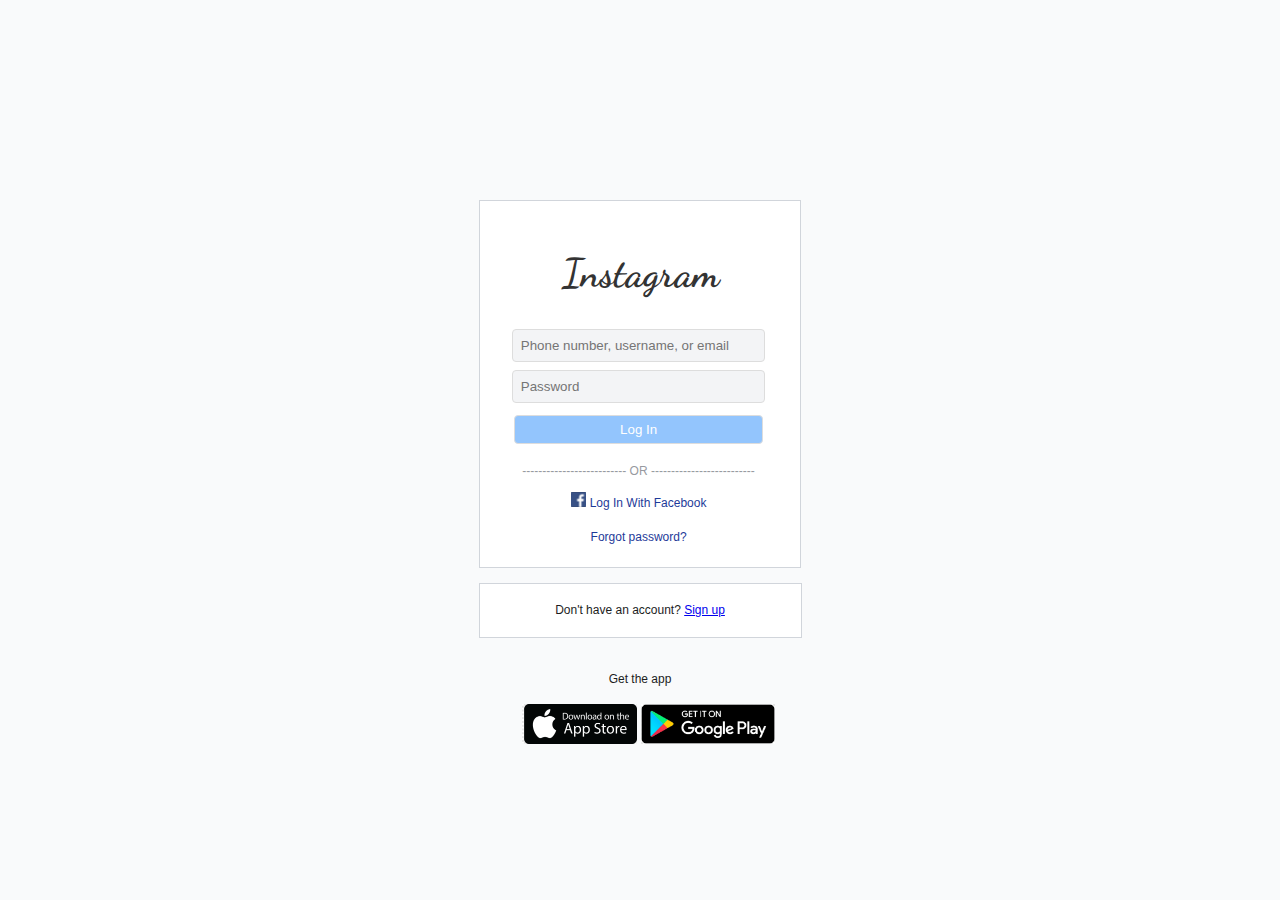
<file: 2. Instagram.com/index.html>
<!DOCTYPE html>
<html lang="en">
<head>
    <meta charset="UTF-8">
    <meta name="viewport" content="width=device-width, initial-scale=1.0">
    <title>Instagram Login Page</title>
    <link rel="stylesheet" href="css/style.css">
    <link rel="javascript" href="js/main.js">
    <link href="https://fonts.googleapis.com/css2?family=Dancing+Script:wght@400;700&display=swap" rel="stylesheet">
</head>
<body>
    <!-- ilk blok  -->
    <div class="first_div">
        <h1 id="instagram">Instagram</h1>

        <div class="inputs">
            <input type="text" placeholder="Phone number, username, or email">
            <input type="password" placeholder="Password">
            <button>Log In</button>
            <p>--------------------------  OR  --------------------------</p>
            <div>
                <img src="img/facebook.png" alt="facebook" width="15">
                <a href="#">Log In With Facebook</a>
            </div>
            <a href="#">Forgot password?</a>
        </div>
    </div>


    <!-- ikinci blok  -->
    <div class="second_div">
        <p>Don't have an account? <a href="#">Sign up</a></p>
    </div>


    <!-- üçüncü blok  -->
    <div class="third_div">
        <p>Get the app</p>
        <div class="app">
            <img href='#' src="img/appstore.png" alt="appstore" height="40">
            <img src="img/playstore.png" alt="googleplay" height="40">
        </div>
    </div>
</body>
</html>
</file>
<file: 2. Instagram.com/css/style.css>
body {
    font-family: 'Open Sans', sans-serif;
    font-size: 14px;
    line-height: 1.6;
    color: #333;
    background-color: #f9fafb;
    margin: 0;
    padding: 0;
}

.first_div {
    background-color: #ffffff;
    border: #d1d5db 1px solid;
    padding: 20px;
    margin-top: 20px;
    margin-bottom: 20px;
    width: 280px;
    margin-left: auto;
    margin-right: auto;
    margin-top: 200px;
    margin-bottom: 15px;
}

#instagram {
    display: flex;
    flex-wrap: wrap;
    justify-content: center;
    font-family: 'Dancing Script', cursive;
    font-size: 40px;
    color: #333;
    margin-top: 20px;
    margin-bottom: 20px;

}

.inputs {
    display: flex;
    flex-direction: column;
    align-items: center;
    border-radius: 5px;
    width: 99%;
}

.inputs input {
    width: 85%;
    padding: 8px;
    margin: 4px 0;
    border: 1px solid #ddd;
    border-radius: 4px;
    margin-left: auto;
    margin-right: auto;
    background-color: #f3f4f6;
}

.inputs button {
    width: 90%;
    padding: 6px;
    margin: 8px 0;
    border: 1px solid #ddd;
    border-radius: 4px;
    margin-left: auto;
    margin-right: auto;
    background-color: #93c5fd;
    cursor: pointer;
    color: #ffffff;
}

.inputs p {
    margin-top: 10px;
    margin-bottom: 10px;
    font-size: 12px;
    color: #979aa0;
}

.inputs div a {
    color: #1e3a99;
    text-decoration: none;
    font-size: 12px;
    font-family: 'Open Sans', sans-serif;
}

.inputs a {
    color: #1e3a99;
    text-decoration: none;
    font-size: 12px;
    font-family: 'Open Sans', sans-serif;
    margin-top: 14px;
}

.second_div {
    background-color: #ffffff;
    border: #d1d5db 1px solid;
    padding: 2px;
    width: 317px;
    margin-left: auto;
    margin-right: auto;
}

.second_div p {
    font-size: 12px;
    color: #1c1d1d;
    text-align: center;
    margin-top: 15px;
    margin-bottom: 15px;
}

.third_div {
    padding: 2px;
    width: 317px;
    margin-left: auto;
    margin-right: auto;
    margin-top: 15px;
    margin-bottom: 15px;
}

.third_div p {
    font-size: 12px;
    color: #1c1d1d;
    text-align: center;
    margin-top: 15px;
    margin-bottom: 15px;
}

.app {
    align-items: center;
    margin: 15px;
    margin-left: 40px;
}
</file>
